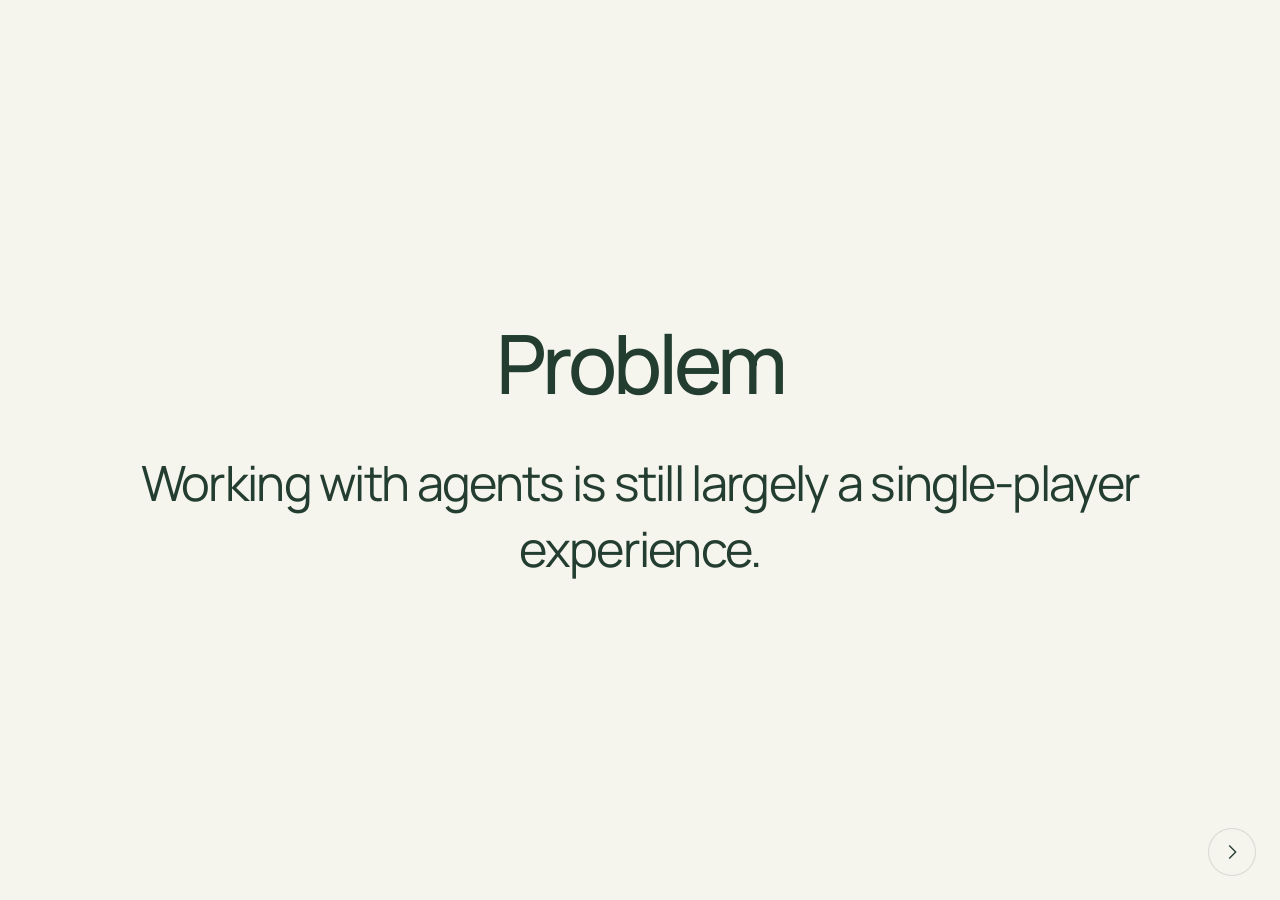
<file: web/hello/index.html>
<!doctype html>
<html lang="en">
<head>
<meta charset="utf-8"><meta name="viewport" content="width=device-width,initial-scale=1">
<title>Huddle — An ambient workspace for teams to collaborate with their agents.</title>
<meta name="theme-color" content="#f5f4ed"><link rel="stylesheet" href="landing.css">
</head>
<body>
<main aria-label="Huddle demo">
<section class="slide active" aria-label="Slide 1 of 4"><div><h1>Problem</h1><p>Working with agents is still largely a single-player experience.</p></div></section>
<section class="slide" aria-label="Slide 2 of 4" hidden><div><h1>Introducing Huddle</h1><p>An ambient workspace for teams to collaborate with their agents.</p></div></section>
<section class="slide statement" aria-label="Slide 3 of 4" hidden><h1>We used huddle to build our hackathon project today</h1></section>
<section class="slide qr" aria-label="Slide 4 of 4" hidden><img src="audience-qr.png" alt="QR code for the audience to try Huddle" width="732" height="728"></section>
</main>
<button class="nav previous" aria-label="Previous slide" hidden><svg viewBox="0 0 24 24" aria-hidden="true"><path d="m15 5-7 7 7 7"/></svg></button>
<button class="nav next" aria-label="Next slide"><svg viewBox="0 0 24 24" aria-hidden="true"><path d="m9 5 7 7-7 7"/></svg></button>
<script src="landing.js"></script>
</body></html>
</file>
<file: web/hello/landing.css>
@import url('https://fonts.googleapis.com/css2?family=Manrope:wght@400;500;600&display=swap');
:root{color-scheme:light;--paper:#f5f4ed;--ink:#233e31}*{box-sizing:border-box}body{margin:0;background:var(--paper);color:var(--ink);font-family:Manrope,system-ui,sans-serif;overflow:hidden}.slide{width:100%;height:100dvh;display:flex;align-items:center;justify-content:center;text-align:center;padding:8vh 10vw;cursor:pointer}.slide[hidden],button[hidden]{display:none}.slide>div{width:min(1120px,100%)}h1{font-size:clamp(42px,6.4vw,92px);font-weight:500;line-height:1.12;letter-spacing:-.05em;margin:0}p{font-size:clamp(26px,3.8vw,56px);line-height:1.35;letter-spacing:-.035em;margin:40px auto 0;max-width:1100px}.statement h1{max-width:1120px}.qr{background:#fff;cursor:default}.qr img{display:block;width:min(76vw,78dvh,732px);height:auto;max-height:82dvh;object-fit:contain}.nav{position:fixed;bottom:24px;width:48px;height:48px;border:1px solid #233e3125;border-radius:50%;background:#f5f4edcc;color:var(--ink);display:grid;place-items:center;cursor:pointer}.nav svg{width:22px;height:22px;stroke:currentColor;stroke-width:1.5;fill:none}.previous{left:24px}.next{right:24px}.nav:hover{background:#e5ebda}.nav:focus-visible{outline:3px solid #a56d32;outline-offset:4px}@media(max-width:600px){.slide{padding:9vh 9vw}h1{font-size:clamp(35px,9vw,54px)}p{font-size:clamp(25px,6.5vw,37px);margin-top:30px}.nav{bottom:18px}.previous{left:18px}.next{right:18px}}@media print{body{overflow:visible}.slide,.slide[hidden]{display:flex;height:100vh;break-after:page}.nav{display:none}}
</file>
